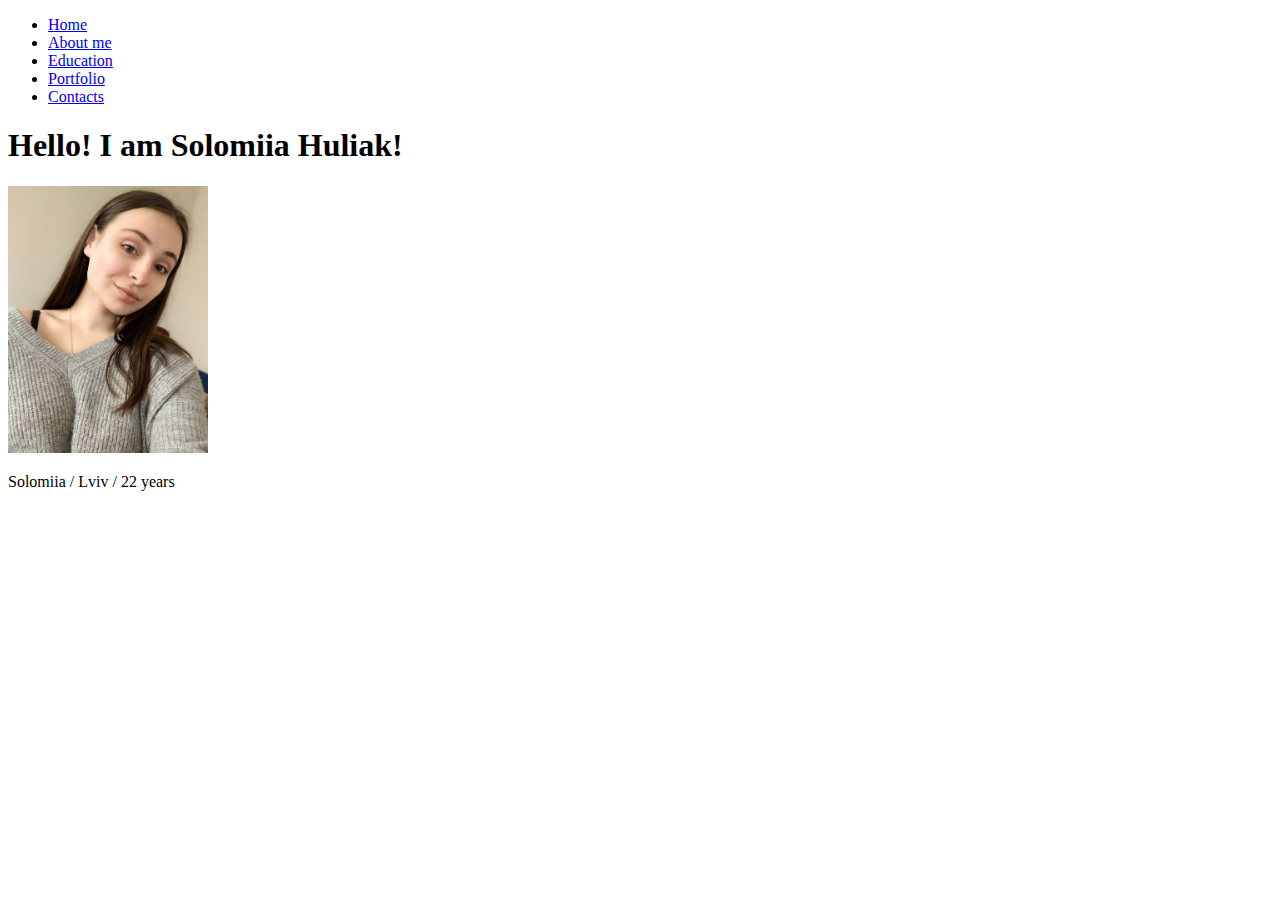
<file: Lesson01/Homework/index.html>
<!DOCTYPE html>
<html lang="en">
<head>
    <meta charset="UTF-8">
    <meta http-equiv="X-UA-Compatible" content="IE=edge">
    <meta name="viewport" content="width=device-width, initial-scale=1.0">
    <title>Hello, I am Solomiia Huliak!</title>
</head>
<body>
    <nav>
        <ul>
           <li>
            <a href="./index.html">
                Home
            </a>
           </li> 
           <li>
            <a href="./about-me.html">
                About me
            </a>
            </li> 
           <li>
            <a href="./education.html">
                Education
            </a>
           </li> 
           <li>
            <a href="./portfolio.html">
                Portfolio
            </a>
           </li> 
           <li>
            <a href="./contacts.html">
                Contacts
            </a>
           </li>
        </ul>
    </nav>

    <h1>
        Hello! I am Solomiia Huliak! 
    </h1> 

    <img src="./img/photo1.jpg" alt="My photo" width="200">

    <p>
        Solomiia / Lviv / 22 years
    </p>
  

</body>
</html>
</file>
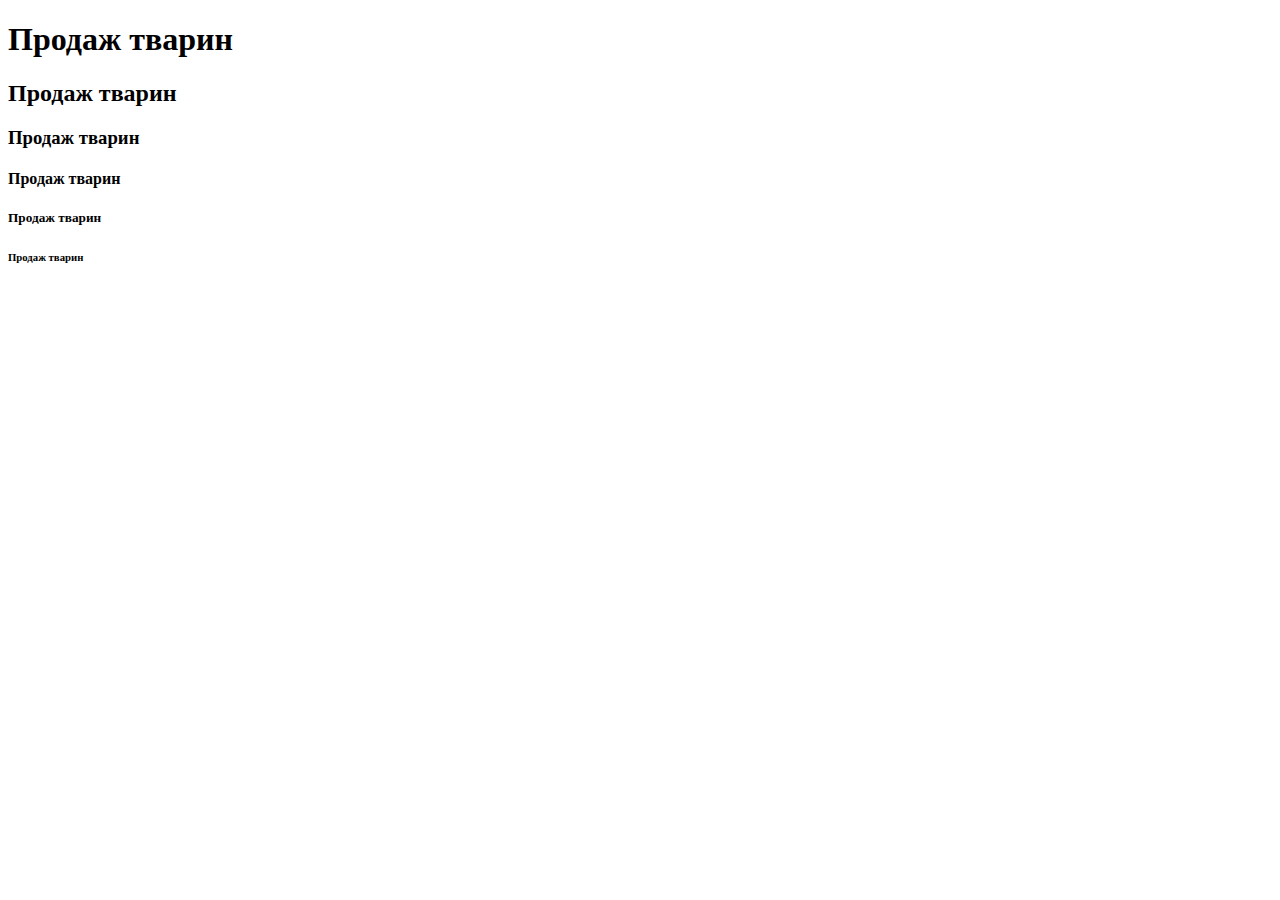
<file: Lesson01/Lesson/index.html>
<!DOCTYPE html>
<html lang="en">
<head>
    <meta charset="UTF-8">
    <meta http-equiv="X-UA-Compatible" content="IE=edge">
    <meta name="viewport" content="width=device-width, initial-scale=1.0">
    <title>Document</title>
</head>
<body>
    <h1>Продаж тварин</h1>
    <h2>Продаж тварин</h2>
    <h3>Продаж тварин</h3>
    <h4>Продаж тварин</h4>
    <h5>Продаж тварин</h5>
    <h6>Продаж тварин</h6>
</body>
</html>
</file>
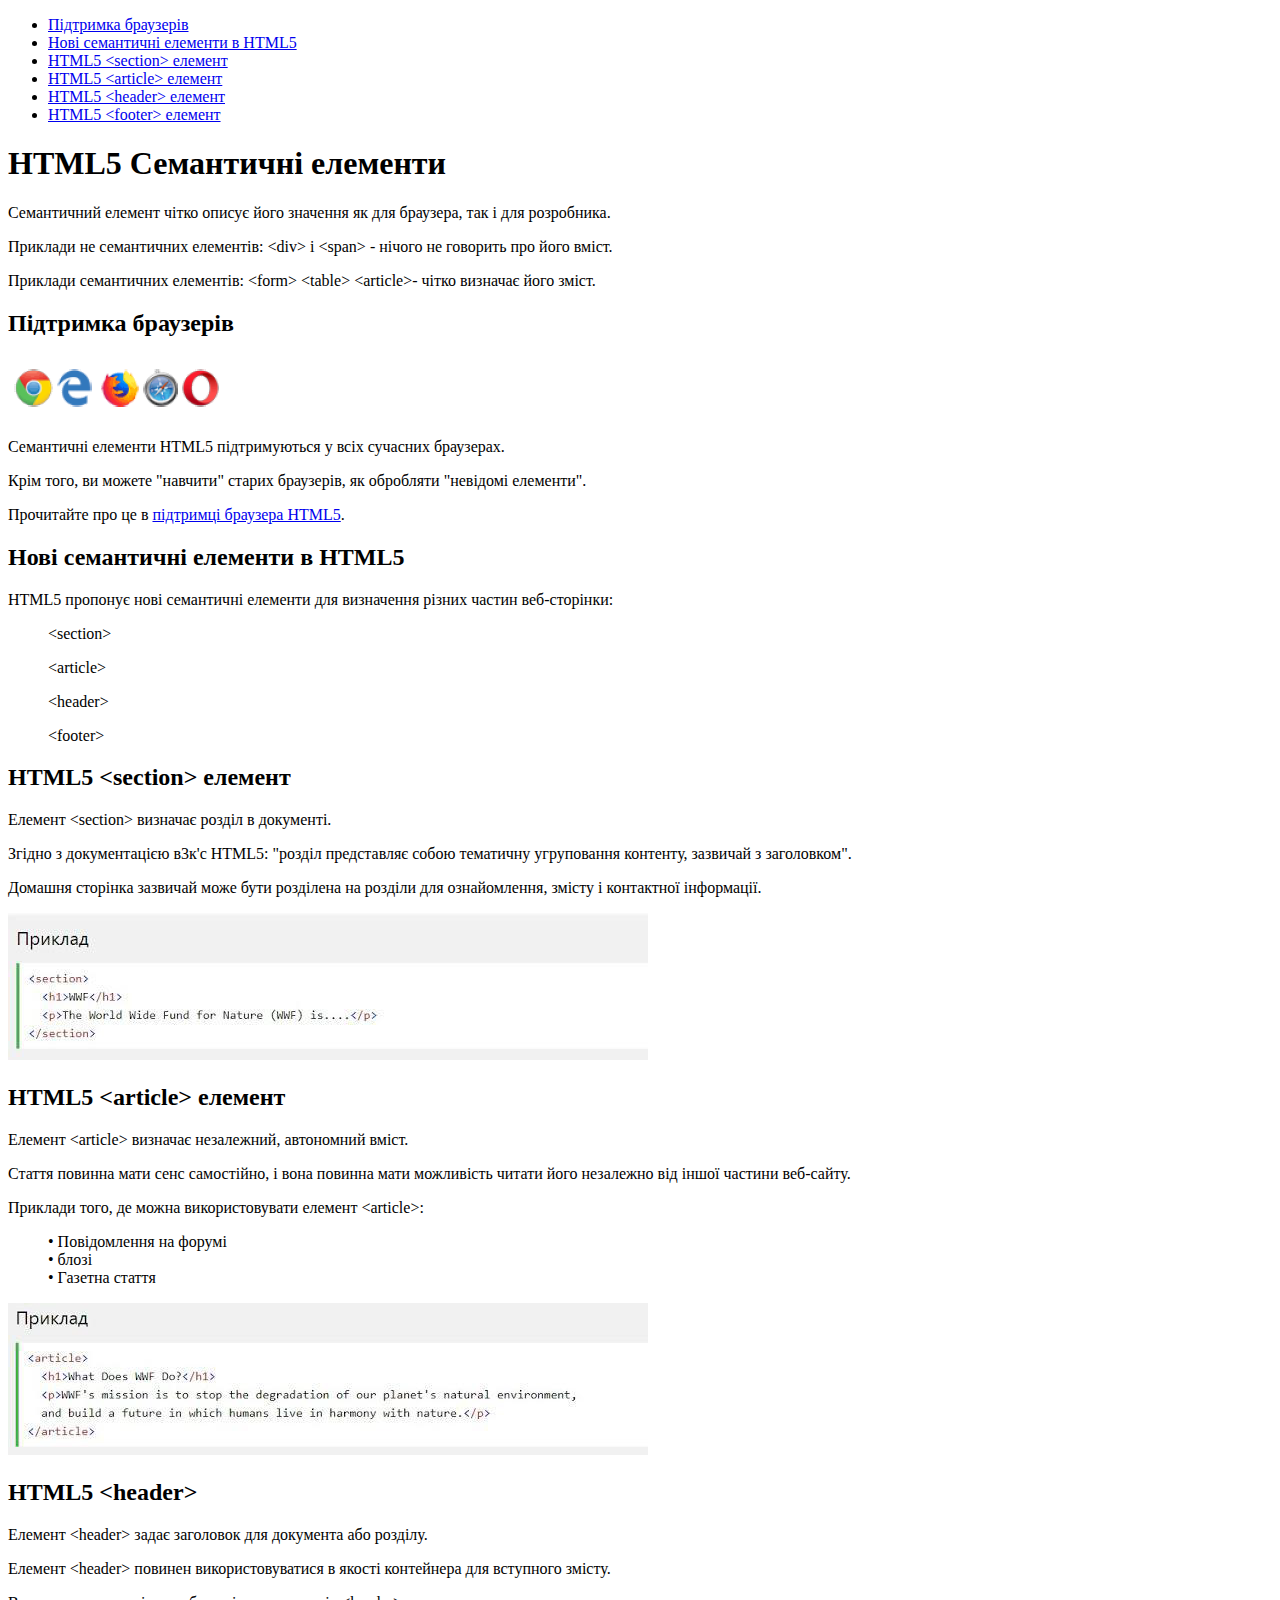
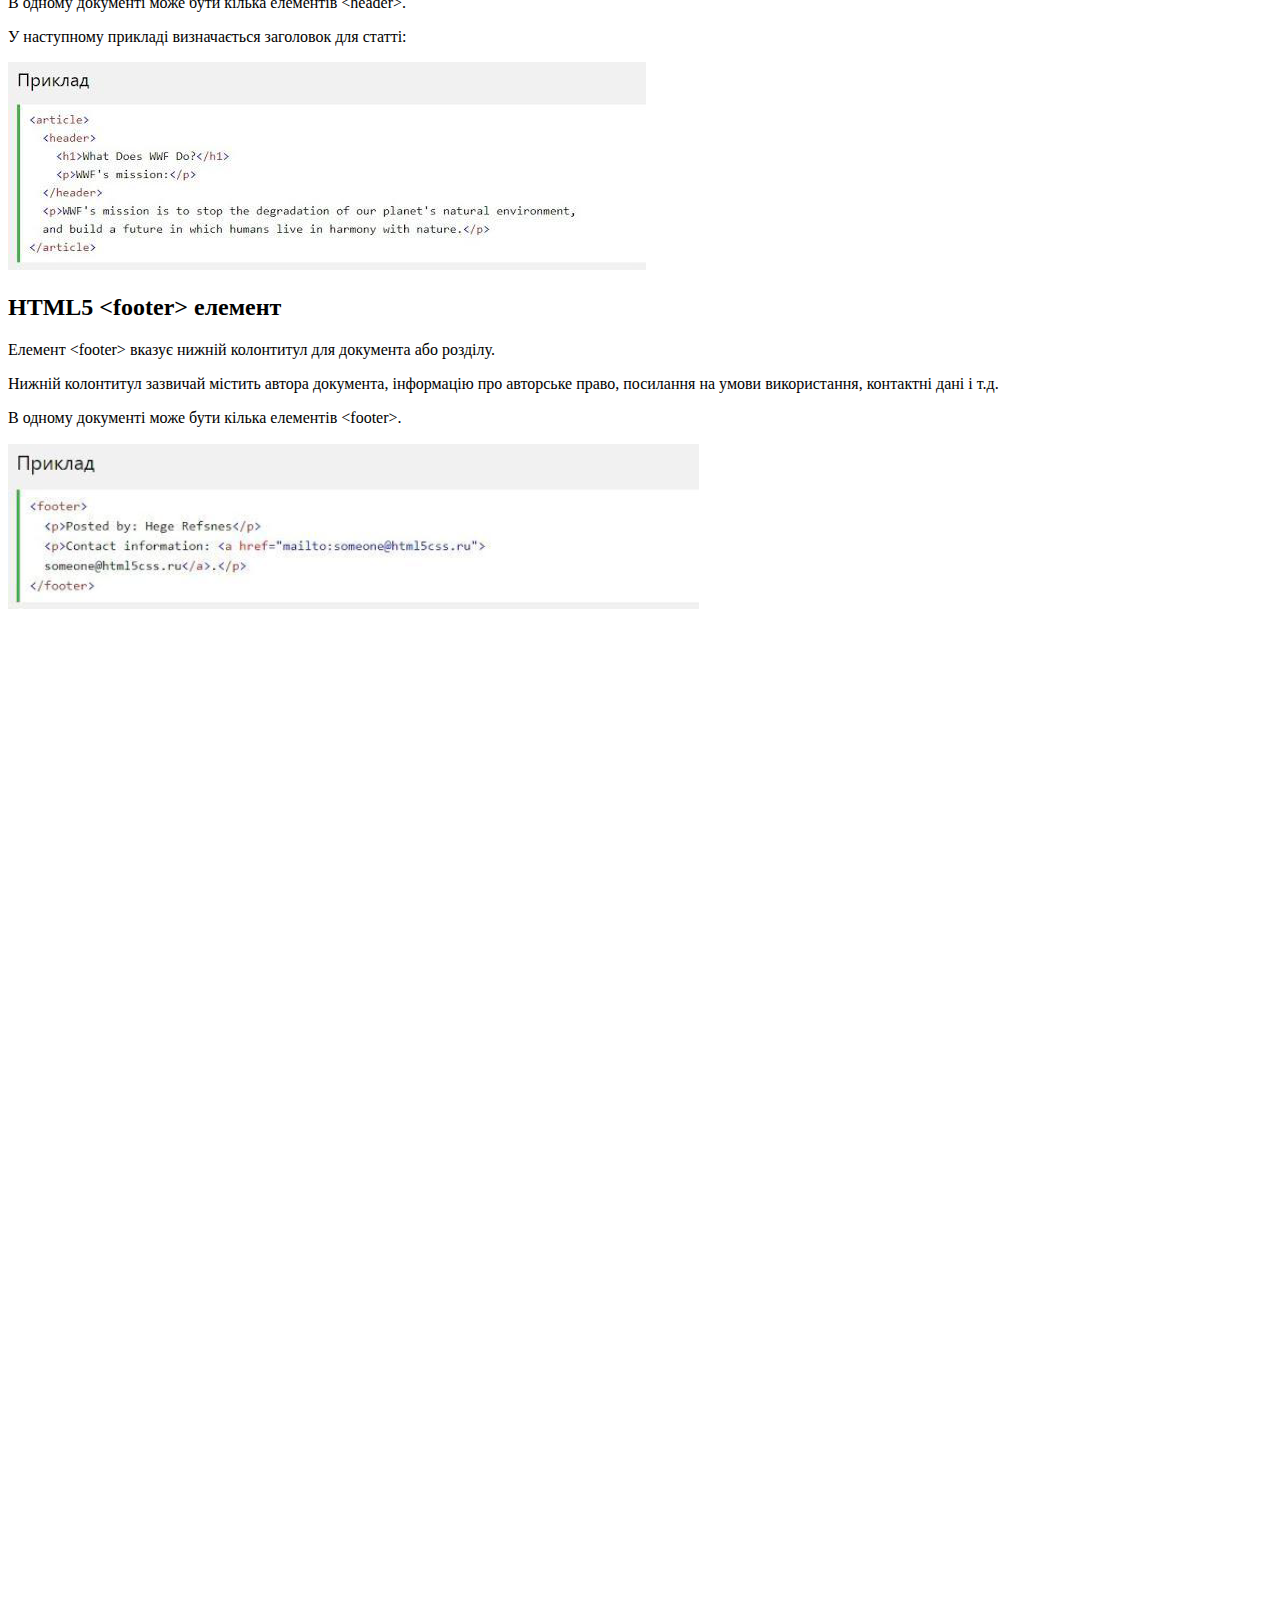
<file: Lesson03/Homework/index.html>
<!DOCTYPE html>
<html lang="ua">

<head>
    <meta charset="UTF-8">
    <meta http-equiv="X-UA-Compatible" content="IE=edge">
    <meta name="viewport" content="width=device-width, initial-scale=1.0">
    <title>Homework</title>
</head>

<body>
    <div class="page-wrapper">
        <!--Header-->
        <header class="header">
            <div class="container">
                <nav>
                    <ul>
                        <li>
                            <a href="#support-id">
                                Підтримка браузерів
                            </a>
                        </li>
                        <li>
                            <a href="#new-tags-id">
                                Нові семантичні елементи в HTML5
                            </a>
                        </li>
                        <li>
                            <a href="#section-element-id">
                                HTML5 &lt;section&gt; елемент
                            </a>
                        </li>
                        <li>
                            <a href="#article-element-id">
                                HTML5 &lt;article&gt; елемент
                            </a>
                        </li>
                        <li>
                            <a href="#header-element-id">
                                HTML5 &lt;header&gt; елемент
                            </a>
                        </li>
                        <li>
                            <a href="#footer-element-id">
                                HTML5 &lt;footer&gt; елемент
                            </a>
                        </li>
                    </ul>
                </nav>
                <div class="header_content">
                    <h1>
                        HTML5 Семантичні елементи
                    </h1>
                    <p>
                        Семантичний елемент чітко описує його значення як для браузера, 
                        так і для розробника.
                    </p>
                    <p>
                        Приклади не семантичних елементів: &lt;div&gt; і &lt;span&gt; 
                        - нічого не говорить про його вміст.
                    </p>
                    <p>
                        Приклади семантичних елементів: 
                        &lt;form&gt; &lt;table&gt; &lt;article&gt;- чітко 
                        визначає його зміст.
                    </p>
                </div>
            </div>
        </header>
        <!--Header End-->

      
        <!--Section "support"-->
        <section class="support">
            <div class="container" id="support-id">
                <h2>
                    Підтримка браузерів
                </h2>
                <img src="./img/Без імені.png" alt="browsers' icons">
                <p>
                    Семантичні елементи HTML5 підтримуються у всіх сучасних браузерах.
                </p>
                <p>
                    Крім того, ви можете "навчити" старих браузерів, як обробляти 
                    "невідомі елементи".
                </p>
                <p>
                    Прочитайте про це в <a href="https://www.blogger.com/about/">підтримці браузера HTML5</a>.
                </p>
            </div>
        </section>
        <!--Section "support" end-->

        <!--Section "new tags"-->
        <section class="new-tags">
            <div class="container" id="new-tags-id">
                <h2>
                    Нові семантичні елементи в HTML5
                </h2>
                <p>
                    HTML5 пропонує нові семантичні елементи для визначення різних частин веб-сторінки:
                </p>
                <ul>
                    <p>
                        &lt;section&gt;
                    </p>
                    <p>
                        &lt;article&gt;
                    </p>
                    <p>
                        &lt;header&gt;
                    </p>
                    <p>
                        &lt;footer&gt;
                    </p>
                </ul>
            </div>
        </section>
        <!--Section "new tags" end-->

        <!--Section "section element"-->
        <section class="section-element">
            <div class="container" id="section-element-id">
                <h2>
                    HTML5 &lt;section&gt; елемент
                </h2>
                <p>
                    Елемент &lt;section&gt; визначає розділ в документі.
                </p>
                <p>
                    Згідно з документацією в3к'с HTML5: 
                    "розділ представляє собою тематичну 
                    угруповання контенту, зазвичай з заголовком".
                </p>
                <p>
                    Домашня сторінка зазвичай може бути розділена на розділи 
                    для ознайомлення, змісту і контактної інформації.
                </p>
                <img src="./img/section-element.png" alt="example of section element">
            </div>
        </section>
        <!--Section "section element" end-->

        <!--Section "article element"-->
        <section class="article-element">
            <div class="container" id="article-element-id">
                <h2>
                    HTML5 &lt;article&gt; елемент
                </h2>
                <p>
                    Елемент &lt;article&gt; визначає незалежний, автономний вміст.
                </p>
                <p>
                    Стаття повинна мати сенс самостійно, і вона повинна мати можливість
                    читати його незалежно від іншої частини веб-сайту.
                </p>
                <p>
                    Приклади того, де можна використовувати елемент &lt;article&gt;:
                </p>
                <ul>
                    <p>
                        • Повідомлення на форумі
                    <br>
                        • блозі
                    <br>
                        • Газетна стаття
                    </p>
                </ul>
                <img src="./img/article-element.png" alt="article element example">
            </div>
        </section>
        <!--Section "article element" end-->

        
        <!--Section "header element"-->
        <section class="header-element">
            <div class="container" id="header-element-id">
                <h2>
                    HTML5 &lt;header&gt;
                </h2>
                <p>
                    Елемент &lt;header&gt; задає заголовок для документа або розділу.
                </p>
                <p>
                    Елемент &lt;header&gt; повинен використовуватися в якості контейнера для вступного змісту.
                </p>
                <p>
                    В одному документі може бути кілька елементів &lt;header&gt;.
                </p>
                <p>
                    У наступному прикладі визначається заголовок для статті:
                </p>
                <img src="./img/header-element.png" alt="example of header element">
            </div>
        </section>
        <!--Section "header element" end-->

         <!--Section "footer element"-->
         <section class="footer-element">
            <div class="container" id="footer-element-id">
                <h2>
                    HTML5 &lt;footer&gt; елемент
                </h2>
                <p>
                    Елемент &lt;footer&gt; вказує нижній колонтитул для документа або розділу.
                </p>
                <p>
                    Нижній колонтитул зазвичай містить автора документа, інформацію про
                    авторське право, посилання на умови використання, контактні дані і т.д.
                </p>
                <p>
                    В одному документі може бути кілька елементів &lt;footer&gt;.
                </p>
                
                <a href="https://www.blogger.com/onboarding"><img src="./img/footer.png" alt="example of header element"></a>
            </div>
        </section>
        <!--Section "footer element" end-->

        <iframe width="853" height="480" src="https://www.youtube.com/embed/dEBVe8Ij7JU?list=PLytQ0YczAfcdj-OUqWO20vPsr0ix0M1Us" title="Front-End розробка. Сучасні тренди" frameborder="0" allow="accelerometer; autoplay; clipboard-write; encrypted-media; gyroscope; picture-in-picture" allowfullscreen></iframe>
    
        <iframe src="https://famous-cascaron-c6bc95.netlify.app/index.html" frameborder="0" width="100%" height="550"></iframe>

    </div>
</body>

</html>
</file>
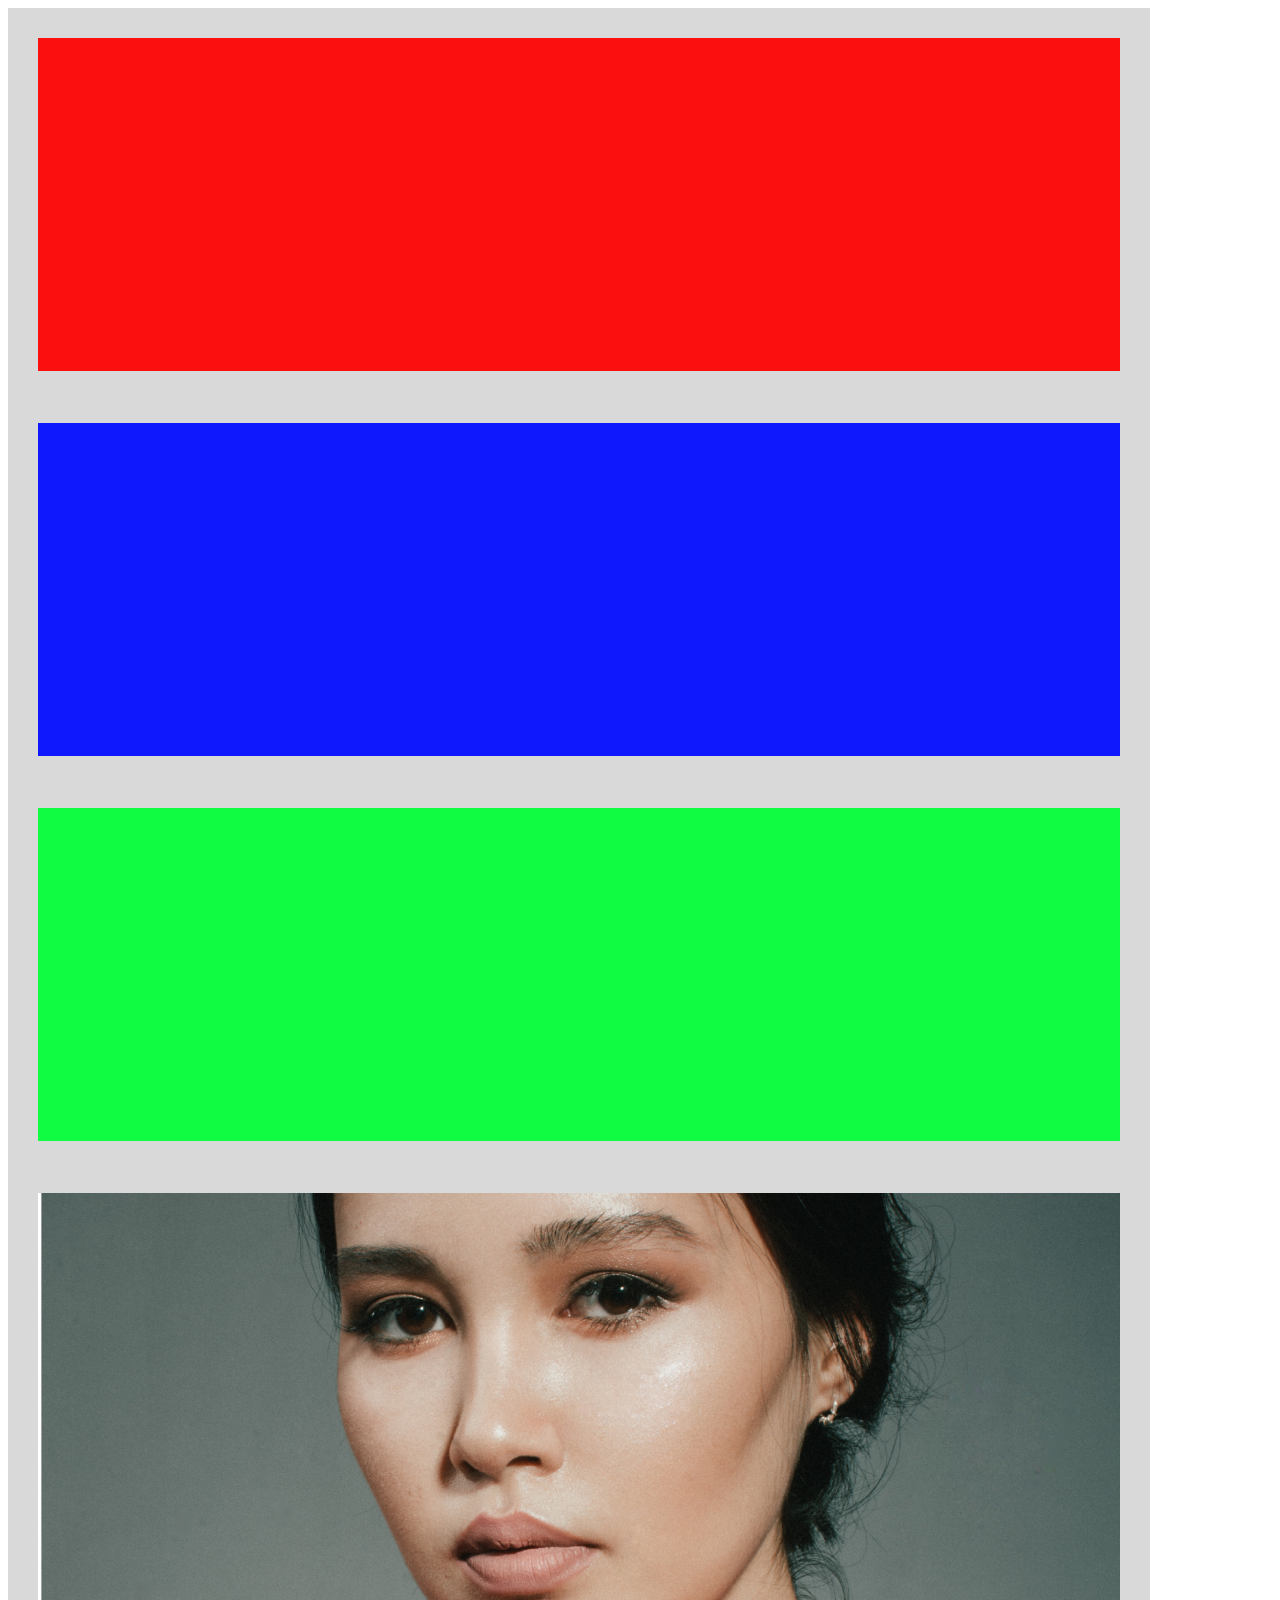
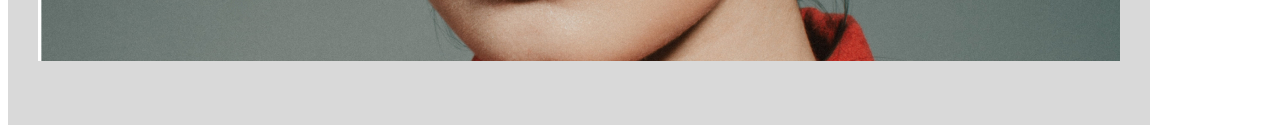
<file: Lesson04/Example/index.html>
<!DOCTYPE html>
<html lang="en">

<head>
    <meta charset="UTF-8">
    <meta http-equiv="X-UA-Compatible" content="IE=edge">
    <meta name="viewport" content="width=device-width, initial-scale=1.0">
    <title>Document</title>
    <link rel="stylesheet" href="./css/style.css">
</head>

<body>
    <div class="box-container">
        <div class="box box--red"></div>
        <div class="box box--blue"></div>
        <div class="box box--green"></div>
        <div class="img--girl">
            <img src="./img/BSPP2266.jpg" alt="girl" width: 1082px; height: 468px;>
        </div>

    </div>
</body>

</html>
</file>
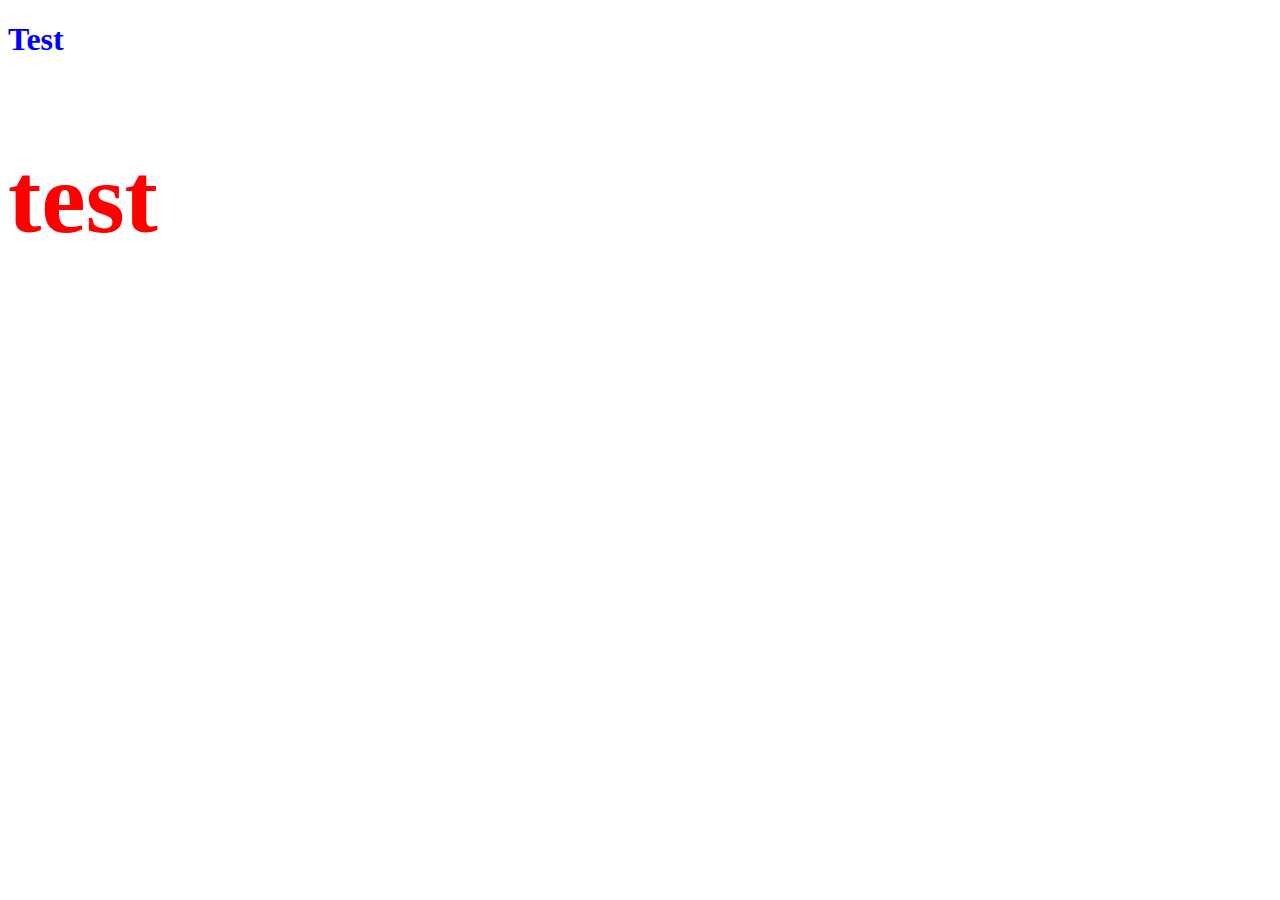
<file: Lesson04/Lesson/index.html>
<!DOCTYPE html>
<html lang="en">
<head>
    <meta charset="UTF-8">
    <meta http-equiv="X-UA-Compatible" content="IE=edge">
    <meta name="viewport" content="width=device-width, initial-scale=1.0">
    <title>Figma/Css</title>

    <link rel="stylesheet" href="./css/style.css">

    <style>
        .title{
            color: red;
        }
    </style>
</head>
<body>
    <h1 class="Title" style="color: blue ;" >
        Test
    </h1>

    <h2 class="sub-title">
        test 
    </h2>
</body>
</html>
</file>
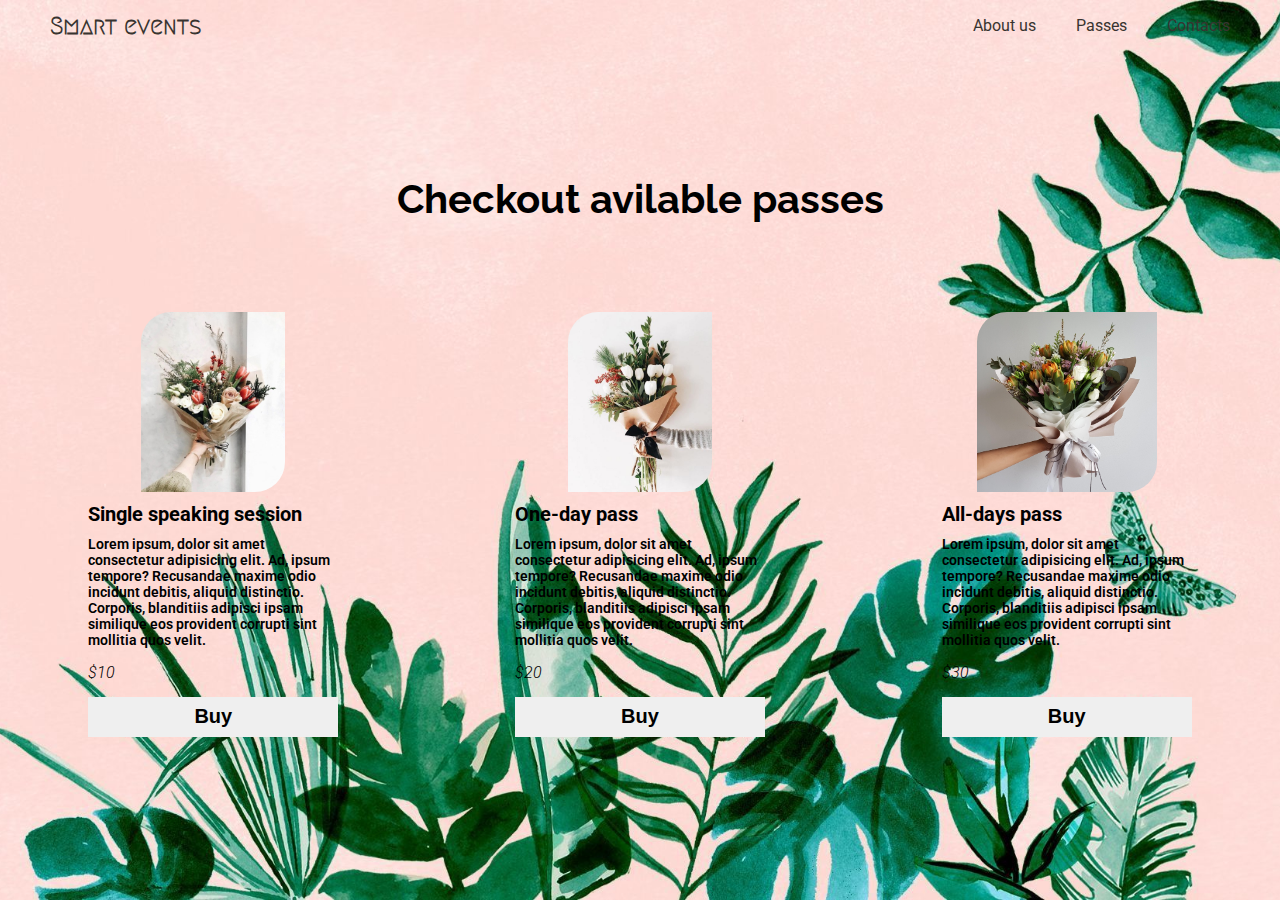
<file: Lesson05/info/color-project_/index.html>
<!DOCTYPE html>
<html lang="en">
<head>
	<meta charset="UTF-8">
	<meta name="viewport" content="width=device-width, initial-scale=1.0">
	<link href="https://fonts.googleapis.com/css?family=Megrim|Raleway:600|Roboto:300i,400,600&display=swap" rel="stylesheet">
	<link rel="stylesheet" href="styles/index.css">
	<title>Event</title>
</head>
<body class="screen">
	<nav class="navigation">
		<a class="link" href="#"><h2 class="navigation__logo">Smart events</h2></a>
		<ul class="navigation__links">
			<li class="navigation__link"><a class="link" href="#">About us</a></li>
			<li class="navigation__link"><a class="link" href="#">Passes</a></li>
			<li class="navigation__link"><a class="link" href="#">Contacts</a></li>
		</ul>
	</nav>
	<main class="passes__wrapper">
		<h1 class="passes__heading">Checkout avilable passes</h1>
		<div class="passes">
			<div class="pass">
				<div class="pass__picture">
					<img class="pass__img" src="images/one-session.jpg" alt="Flowers">
					<div class="pass__picture__text">Buy me</div>
				</div>
				<div class="pass__content">
					<h3 class="pass__name">Single speaking session</h3>
					<p class="pass__text">
						Lorem ipsum, dolor sit amet consectetur adipisicing elit. Ad, ipsum tempore?
						Recusandae maxime odio incidunt debitis, aliquid distinctio. Corporis, blanditiis
						adipisci ipsam similique eos provident corrupti sint mollitia quos velit.
					</p>
					<div class="pass__price">$10</div>
				</div>
				<button class="pass__buy">Buy</button>
			</div>
			<div class="pass">
				<div class="pass__picture">
					<img class="pass__img" src="images/one-day.jpg" alt="Flowers">
					<div class="pass__picture__text">Buy me</div>
				</div>
				<div class="pass__content">
					<h3 class="pass__name">One-day pass</h3>
					<p class="pass__text">
						Lorem ipsum, dolor sit amet consectetur adipisicing elit. Ad, ipsum tempore?
						Recusandae maxime odio incidunt debitis, aliquid distinctio. Corporis, blanditiis
						adipisci ipsam similique eos provident corrupti sint mollitia quos velit.
					</p>
					<div class="pass__price">$20</div>
				</div>
				<button class="pass__buy">Buy</button>
			</div>
			<div class="pass">
				<div class="pass__picture">
					<img class="pass__img" src="images/all-days.jpg" alt="Flowers">
					<div class="pass__picture__text">Buy me</div>
				</div>
				<div class="pass__content">
					<h3 class="pass__name">All-days pass</h3>
					<p class="pass__text">
						Lorem ipsum, dolor sit amet consectetur adipisicing elit. Ad, ipsum tempore?
						Recusandae maxime odio incidunt debitis, aliquid distinctio. Corporis, blanditiis
						adipisci ipsam similique eos provident corrupti sint mollitia quos velit.
					</p>
					<div class="pass__price">$30</div>
				</div>
				<button class="pass__buy">Buy</button>
			</div>
		</div>
	</main>
</body>
</html>
</file>
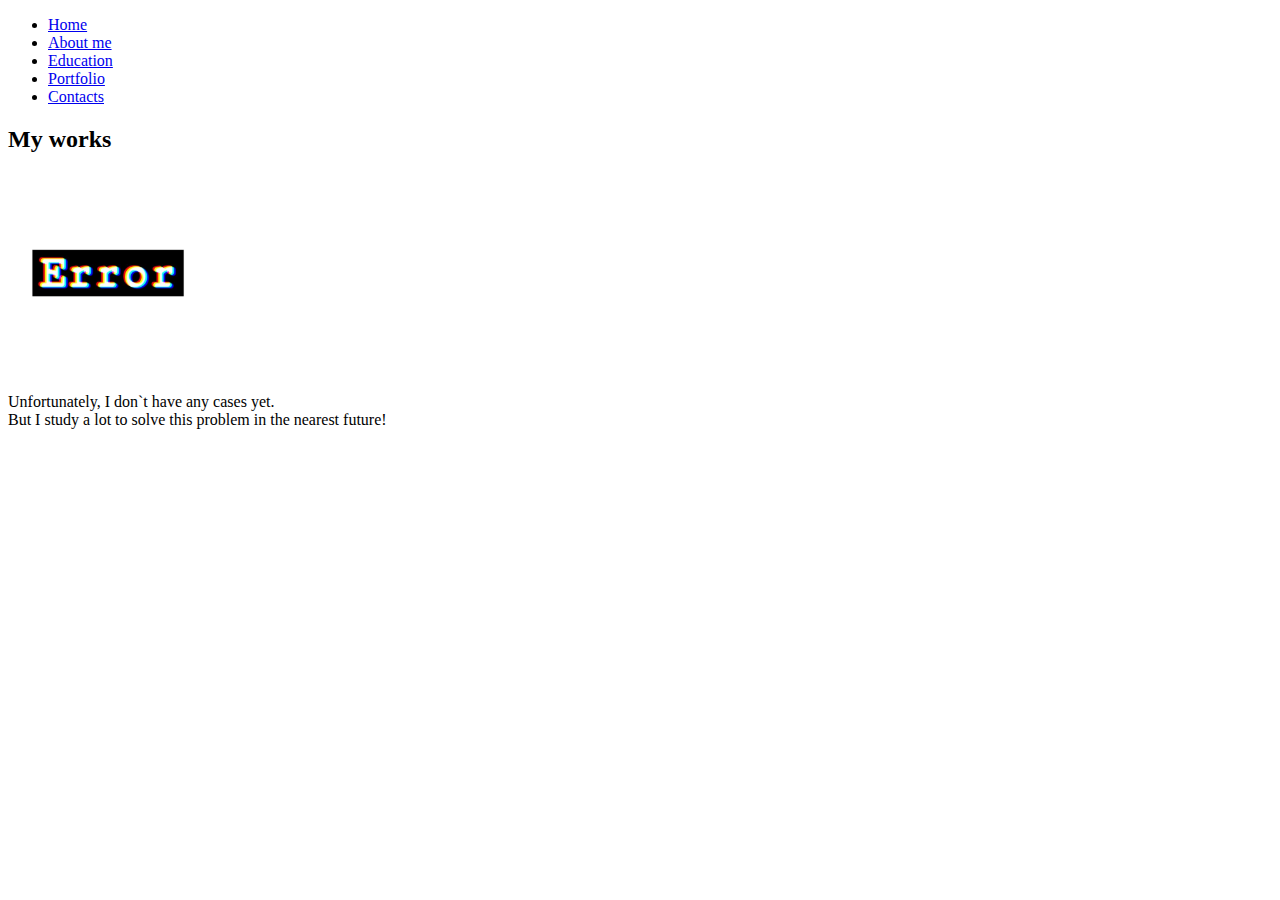
<file: Lesson01/Homework/portfolio.html>
<!DOCTYPE html>
<html lang="en">
<head>
    <meta charset="UTF-8">
    <meta http-equiv="X-UA-Compatible" content="IE=edge">
    <meta name="viewport" content="width=device-width, initial-scale=1.0">
    <title>Portfolio</title>
</head>
<body>
    <nav>
        <ul>
           <li>
            <a href="./index.html">
                Home
            </a>
           </li> 
           <li>
            <a href="./about-me.html">
                About me
            </a>
            </li> 
           <li>
            <a href="./education.html">
                Education
            </a>
           </li> 
           <li>
            <a href="./portfolio.html">
                Portfolio
            </a>
           </li> 
           <li>
            <a href="./contacts.html">
                Contacts
            </a>
           </li>
        </ul>
    </nav>

    <h2>
        My works 
    </h2> 

    <img src="./img/photo2.png" alt="error" width="200">

    <p>
        Unfortunately, I don`t have any cases yet. 
        <br>
        But I study a lot to solve this problem in the nearest future!
    </p>
</body>
</html>
</file>
<file: Lesson04/Example/css/style.css>
.box-container {
    width: 1082px;
    background: #D9D9D9;
    padding: 30px;
}

.box {
    width: 1082px;
    height: 333px;
    margin-bottom: 52px;
}

.box--red {
    background: #FC0F0F;
}

.box--blue {
    background: #0F18FC;
}

.box--green {
    background: #0FFC43;
}

.img--girl {
margin-bottom: 30px;
}
</file>
<file: Lesson04/Lesson/css/style.css>
.sub-title {
    color: red;
    font-size: 100px;
}
</file>
<file: Lesson05/info/color-project_/styles/index.css>
body {
	margin: 0;
	font-family: 'Roboto', sans-serif;
}

h1, h2, h3, p {
	margin-block-start: 0;
	margin-block-end: 0;
}

.screen {
	width: 100%;
	height: 100vh;
	/* background-color: #252525; */
	/* background-image: url('../images/background.jpg'); */
	background: url('../images/background.jpg') no-repeat fixed center/cover;
	display: flex;
	flex-direction: column;
}

.navigation {
	flex: none;
	display: flex;
	justify-content: space-between;
	align-items: center;
	/* background-color: #ffffff; */
	/* box-shadow: 0 0 8px rgba(216, 216, 216, 0.4); */
	padding: 0 50px;
}

.navigation__logo {
	font-family: 'Megrim', cursive;
	/* color: #383430; */
}

.navigation__links {
	display: flex;
	justify-content: space-around;
	align-items: center;
	/* color: #383430; */
	list-style: none;
}

.navigation__link {
	margin-right: 40px;
}

.navigation__link:last-of-type {
	margin-right: 0;
}

.link {
	text-decoration: none;
	color: #383430;
}

/* .link:hover {
	text-decoration-line: underline;
	text-decoration-color: #6A846F;
} */

.passes__wrapper {
	flex: 1;
	display: flex;
	flex-direction: column;
	justify-content: center;
	align-items: stretch;
}

.passes__heading {
	font-family: 'Raleway', sans-serif;
	/* color: #F66E6E; */
	font-size: 40px;
	text-align: center;
	margin-bottom: 50px;
}

.passes {
	display: flex;
	justify-content: space-around;
	padding: 20px 0;
}

.pass {
	max-width: 250px;
	width: 100%;
	display: flex;
	flex-direction: column;
	align-items: center;
	/* background-color: #D8D8D8; */
	padding: 20px 25px;
	/* border-top-left-radius: 30px; */
	/* border-bottom-right-radius: 30px; */
	/* box-shadow: 2px 2px 16px rgba(129, 119, 119, 0.4); */
}

.pass__picture {
	position: relative;
	height: 180px;
 	overflow: hidden;
	margin-bottom: 10px;
	border-top-left-radius: 30px;
	border-bottom-right-radius: 30px;
}

.pass__img {
	width: 100%;
	height: 100%;
	object-fit: cover;
}

.pass__picture__text {
	position: absolute;
	top: 0;
	left: 0;
	width: 100%;
	height: 100%;
	justify-content: center;
	align-items: center;
	display: none;
	opacity: 0;
	/* background-color: #F66E6E; */
	font-size: 24px;
	font-weight: 600;
	/* color: #fff */
}

/* .pass__picture:hover .pass__picture__text {
	display: flex;
	opacity: 0.8;
} */

.pass__content {
	display: flex;
	flex-direction: column;
}

.pass__name {
	/* color: #6A846F; */
	font-size: 20px;
	margin-bottom: 10px;
}

.pass__text {
	font-size: 14px;
	font-weight: 600;
	margin-bottom: 15px;
}

.pass__price {
	font-weight: 300;
	font-style: italic;
	/* color: #F66E6E; */
	margin-bottom: 15px;
}

.pass__buy {
	width: 100%;
	height: 40px;
	display: flex;
	justify-content: center;
	align-items: center;
	/* background-color: #6A846F; */
	/* color: #ffffff; */
	border: none;
	font-weight: 600;
	font-size: 20px;
	/* box-shadow: 2px 2px 8px rgba(0, 0, 0, 0.4); */
}

.pass__buy:hover {
	/* background-color: #F66E6E; */
}
</file>
